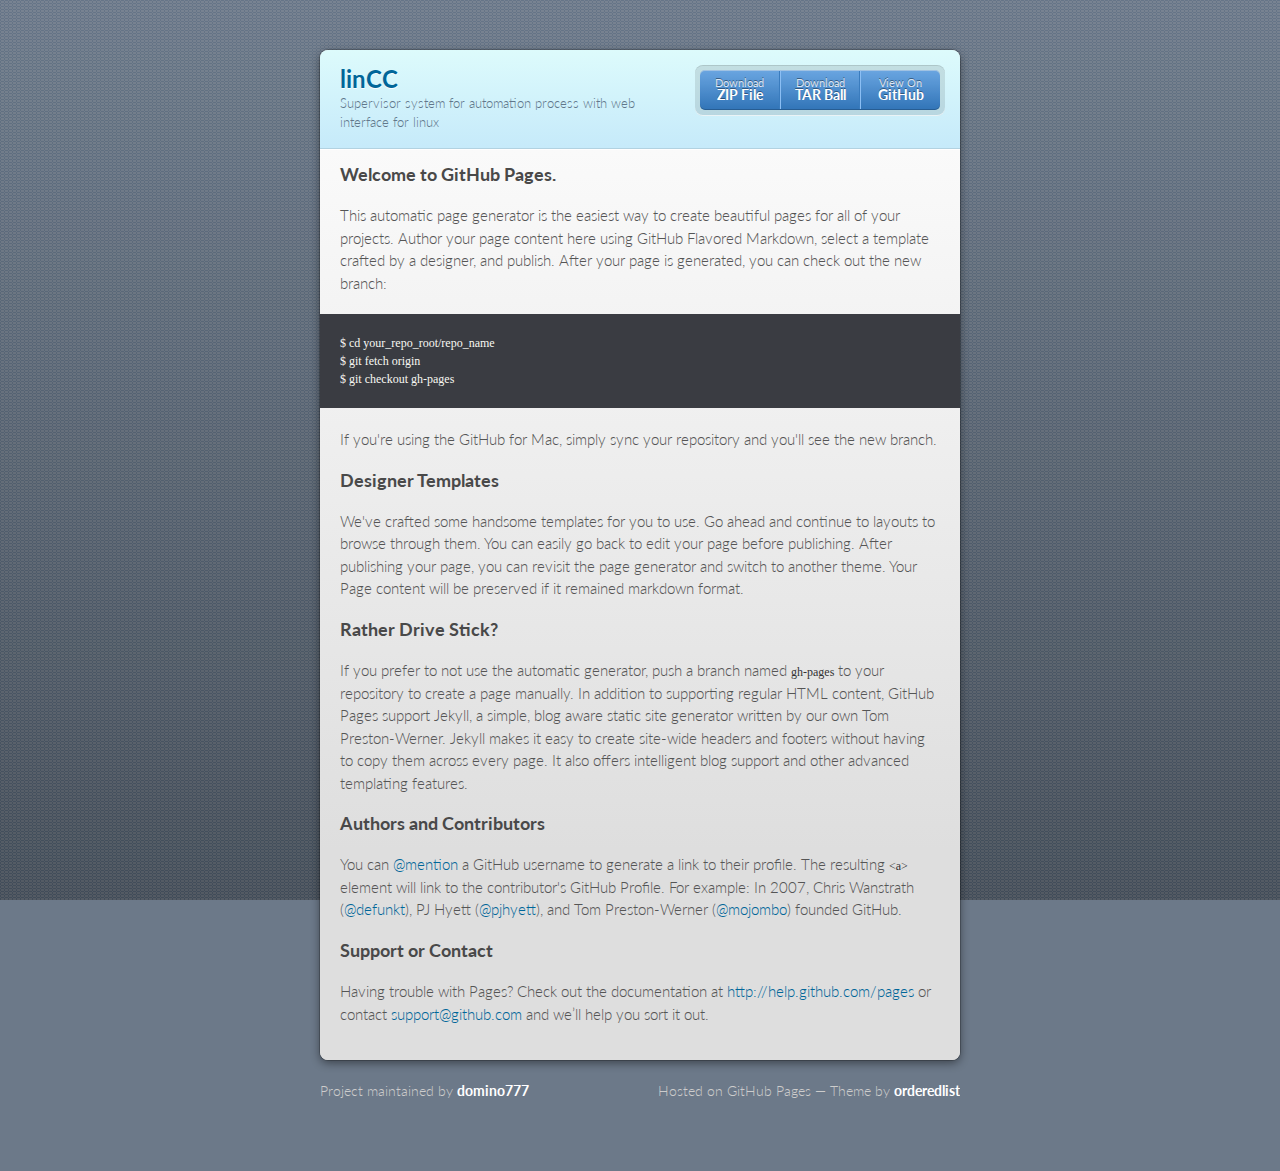
<file: index.html>
<!doctype html>
<html>
  <head>
    <meta charset="utf-8">
    <meta http-equiv="X-UA-Compatible" content="chrome=1">
    <title>linCC by domino777</title>

    <link rel="stylesheet" href="stylesheets/styles.css">
    <link rel="stylesheet" href="stylesheets/pygment_trac.css">
    <script src="javascripts/scale.fix.js"></script>
    <meta name="viewport" content="width=device-width, initial-scale=1, user-scalable=no">

    <!--[if lt IE 9]>
    <script src="//html5shiv.googlecode.com/svn/trunk/html5.js"></script>
    <![endif]-->
  </head>
  <body>
    <div class="wrapper">
      <header>
        <h1>linCC</h1>
        <p>Supervisor system for automation process with web interface for linux</p>
        <p class="view"><a href="https://github.com/domino777/linCC">View the Project on GitHub <small>domino777/linCC</small></a></p>
        <ul>
          <li><a href="https://github.com/domino777/linCC/zipball/master">Download <strong>ZIP File</strong></a></li>
          <li><a href="https://github.com/domino777/linCC/tarball/master">Download <strong>TAR Ball</strong></a></li>
          <li><a href="https://github.com/domino777/linCC">View On <strong>GitHub</strong></a></li>
        </ul>
      </header>
      <section>
        <h3>
<a name="welcome-to-github-pages" class="anchor" href="#welcome-to-github-pages"><span class="octicon octicon-link"></span></a>Welcome to GitHub Pages.</h3>

<p>This automatic page generator is the easiest way to create beautiful pages for all of your projects. Author your page content here using GitHub Flavored Markdown, select a template crafted by a designer, and publish. After your page is generated, you can check out the new branch:</p>

<pre><code>$ cd your_repo_root/repo_name
$ git fetch origin
$ git checkout gh-pages
</code></pre>

<p>If you're using the GitHub for Mac, simply sync your repository and you'll see the new branch.</p>

<h3>
<a name="designer-templates" class="anchor" href="#designer-templates"><span class="octicon octicon-link"></span></a>Designer Templates</h3>

<p>We've crafted some handsome templates for you to use. Go ahead and continue to layouts to browse through them. You can easily go back to edit your page before publishing. After publishing your page, you can revisit the page generator and switch to another theme. Your Page content will be preserved if it remained markdown format.</p>

<h3>
<a name="rather-drive-stick" class="anchor" href="#rather-drive-stick"><span class="octicon octicon-link"></span></a>Rather Drive Stick?</h3>

<p>If you prefer to not use the automatic generator, push a branch named <code>gh-pages</code> to your repository to create a page manually. In addition to supporting regular HTML content, GitHub Pages support Jekyll, a simple, blog aware static site generator written by our own Tom Preston-Werner. Jekyll makes it easy to create site-wide headers and footers without having to copy them across every page. It also offers intelligent blog support and other advanced templating features.</p>

<h3>
<a name="authors-and-contributors" class="anchor" href="#authors-and-contributors"><span class="octicon octicon-link"></span></a>Authors and Contributors</h3>

<p>You can <a href="https://github.com/blog/821" class="user-mention">@mention</a> a GitHub username to generate a link to their profile. The resulting <code>&lt;a&gt;</code> element will link to the contributor's GitHub Profile. For example: In 2007, Chris Wanstrath (<a href="https://github.com/defunkt" class="user-mention">@defunkt</a>), PJ Hyett (<a href="https://github.com/pjhyett" class="user-mention">@pjhyett</a>), and Tom Preston-Werner (<a href="https://github.com/mojombo" class="user-mention">@mojombo</a>) founded GitHub.</p>

<h3>
<a name="support-or-contact" class="anchor" href="#support-or-contact"><span class="octicon octicon-link"></span></a>Support or Contact</h3>

<p>Having trouble with Pages? Check out the documentation at <a href="http://help.github.com/pages">http://help.github.com/pages</a> or contact <a href="mailto:support@github.com">support@github.com</a> and we’ll help you sort it out.</p>
      </section>
    </div>
    <footer>
      <p>Project maintained by <a href="https://github.com/domino777">domino777</a></p>
      <p>Hosted on GitHub Pages &mdash; Theme by <a href="https://github.com/orderedlist">orderedlist</a></p>
    </footer>
    <!--[if !IE]><script>fixScale(document);</script><![endif]-->
    
  </body>
</html>
</file>
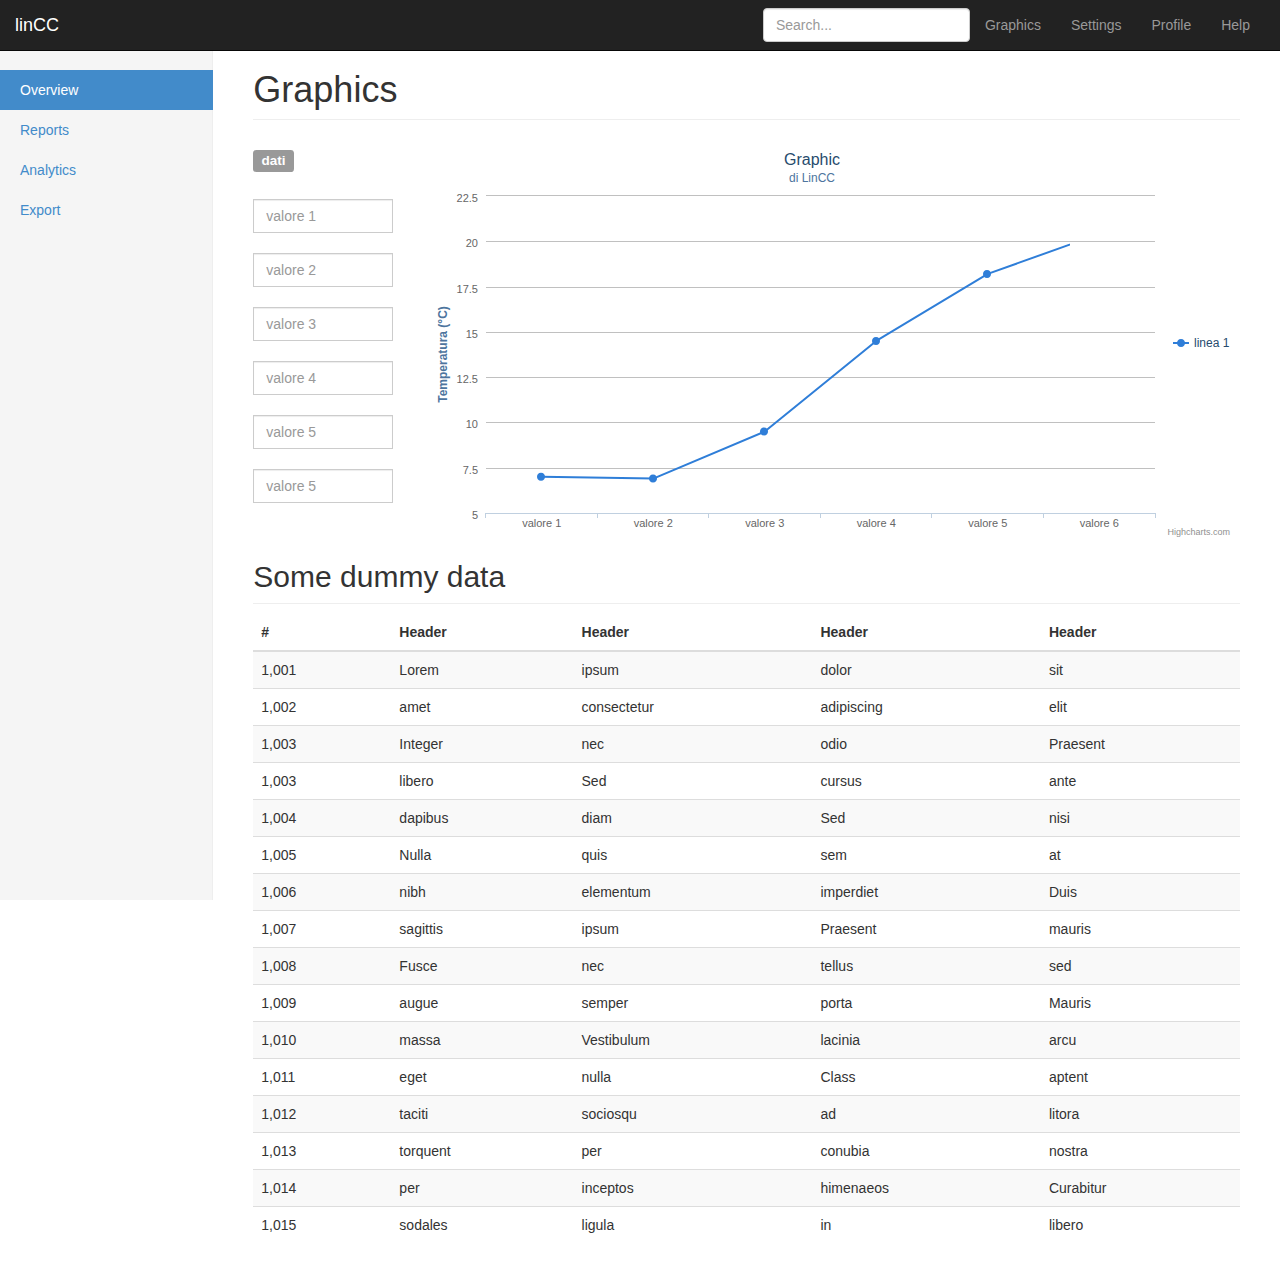
<file: demo/client/index.html>
<!DOCTYPE html>
<html lang="it">
  <head>
    <meta charset="utf-8">
    <meta http-equiv="X-UA-Compatible" content="IE=edge">
    <meta name="viewport" content="width=device-width, initial-scale=1">
    <meta name="description" content="">
    <meta name="author" content="">
    <!--TODO:add link rel="shortcut icon" href="../../assets/ico/favicon.ico"-->

    <title>LinCC client</title>

    <!-- Bootstrap core CSS -->
    <link href="./lib/bootstrap/css/bootstrap.min.css" rel="stylesheet">

    <!-- Custom styles for this template -->
    <link href="./css/dashboard.css" rel="stylesheet">

    <!--TODO: make it local? -->
    <!-- Just for debugging purposes. Don't actually copy this line! -->
    <!--[if lt IE 9]><script src="../../assets/js/ie8-responsive-file-warning.js"></script><![endif]-->

    <!-- HTML5 shim and Respond.js IE8 support of HTML5 elements and media queries -->
    <!--[if lt IE 9]>
      <script src="https://oss.maxcdn.com/libs/html5shiv/3.7.0/html5shiv.js"></script>
      <script src="https://oss.maxcdn.com/libs/respond.js/1.4.2/respond.min.js"></script>
    <![endif]-->
  </head>

  <body>

    <div class="navbar navbar-inverse navbar-fixed-top" role="navigation">
      <div class="container-fluid">
        <div class="navbar-header">
          <button type="button" class="navbar-toggle" data-toggle="collapse" data-target=".navbar-collapse">
            <span class="sr-only">Toggle navigation</span>
            <span class="icon-bar"></span>
            <span class="icon-bar"></span>
            <span class="icon-bar"></span>
          </button>
          <a class="navbar-brand" href="#">linCC</a>
        </div>
        <div class="navbar-collapse collapse">
          <ul class="nav navbar-nav navbar-right">
            <li><a href="#">Graphics</a></li>
            <li><a href="#">Settings</a></li>
            <li><a href="#">Profile</a></li>
            <li><a href="#">Help</a></li>
          </ul>
          <form class="navbar-form navbar-right">
            <input type="text" class="form-control" placeholder="Search...">
          </form>
        </div>
      </div>
    </div>

    <div class="container-fluid">
      <div class="row">
        <div class="col-sm-3 col-md-2 sidebar">
          <ul class="nav nav-sidebar">
            <li class="active"><a href="#">Overview</a></li>
            <li><a href="#">Reports</a></li>
            <li><a href="#">Analytics</a></li>
            <li><a href="#">Export</a></li>
          </ul>
        </div>
        <div class="col-sm-9 col-sm-offset-3 col-md-10 col-md-offset-2 main">
          <h1 class="page-header">Graphics</h1>

          <div class="row">
            <div class="col-sm-2" id="input-section">
                <h4>
                    <span class="label label-default">dati</span>
                </h4>
                <br>
                <div class="input-group">
                  <input type="text" class="form-control" data-val="1" placeholder="valore 1">
                </div>
                <br>
                <div class="input-group">
                  <input type="text" class="form-control" data-val="2" placeholder="valore 2">
                </div>
                <br>
                <div class="input-group">
                  <input type="text" class="form-control" data-val="3" placeholder="valore 3">
                </div>
                <br>
                <div class="input-group">
                  <input type="text" class="form-control" data-val="4" placeholder="valore 4">
                </div>
                <br>
                <div class="input-group">
                  <input type="text" class="form-control" data-val="5" placeholder="valore 5">
                </div>
                <br>
                <div class="input-group">
                  <input type="text" class="form-control" data-val="6" placeholder="valore 5">
                </div>
                <br>
            </div>
            <div class="col-sm-10">
                <div id="chart"></div>
            </div>
          </div>

          <h2 class="sub-header">Some dummy data</h2>
          <div class="table-responsive">
            <table class="table table-striped">
              <thead>
                <tr>
                  <th>#</th>
                  <th>Header</th>
                  <th>Header</th>
                  <th>Header</th>
                  <th>Header</th>
                </tr>
              </thead>
              <tbody>
                <tr>
                  <td>1,001</td>
                  <td>Lorem</td>
                  <td>ipsum</td>
                  <td>dolor</td>
                  <td>sit</td>
                </tr>
                <tr>
                  <td>1,002</td>
                  <td>amet</td>
                  <td>consectetur</td>
                  <td>adipiscing</td>
                  <td>elit</td>
                </tr>
                <tr>
                  <td>1,003</td>
                  <td>Integer</td>
                  <td>nec</td>
                  <td>odio</td>
                  <td>Praesent</td>
                </tr>
                <tr>
                  <td>1,003</td>
                  <td>libero</td>
                  <td>Sed</td>
                  <td>cursus</td>
                  <td>ante</td>
                </tr>
                <tr>
                  <td>1,004</td>
                  <td>dapibus</td>
                  <td>diam</td>
                  <td>Sed</td>
                  <td>nisi</td>
                </tr>
                <tr>
                  <td>1,005</td>
                  <td>Nulla</td>
                  <td>quis</td>
                  <td>sem</td>
                  <td>at</td>
                </tr>
                <tr>
                  <td>1,006</td>
                  <td>nibh</td>
                  <td>elementum</td>
                  <td>imperdiet</td>
                  <td>Duis</td>
                </tr>
                <tr>
                  <td>1,007</td>
                  <td>sagittis</td>
                  <td>ipsum</td>
                  <td>Praesent</td>
                  <td>mauris</td>
                </tr>
                <tr>
                  <td>1,008</td>
                  <td>Fusce</td>
                  <td>nec</td>
                  <td>tellus</td>
                  <td>sed</td>
                </tr>
                <tr>
                  <td>1,009</td>
                  <td>augue</td>
                  <td>semper</td>
                  <td>porta</td>
                  <td>Mauris</td>
                </tr>
                <tr>
                  <td>1,010</td>
                  <td>massa</td>
                  <td>Vestibulum</td>
                  <td>lacinia</td>
                  <td>arcu</td>
                </tr>
                <tr>
                  <td>1,011</td>
                  <td>eget</td>
                  <td>nulla</td>
                  <td>Class</td>
                  <td>aptent</td>
                </tr>
                <tr>
                  <td>1,012</td>
                  <td>taciti</td>
                  <td>sociosqu</td>
                  <td>ad</td>
                  <td>litora</td>
                </tr>
                <tr>
                  <td>1,013</td>
                  <td>torquent</td>
                  <td>per</td>
                  <td>conubia</td>
                  <td>nostra</td>
                </tr>
                <tr>
                  <td>1,014</td>
                  <td>per</td>
                  <td>inceptos</td>
                  <td>himenaeos</td>
                  <td>Curabitur</td>
                </tr>
                <tr>
                  <td>1,015</td>
                  <td>sodales</td>
                  <td>ligula</td>
                  <td>in</td>
                  <td>libero</td>
                </tr>
              </tbody>
            </table>
          </div>
        </div>
      </div>
    </div>

    <!-- Bootstrap core JavaScript
    ================================================== -->
    <!-- Placed at the end of the document so the pages load faster -->
    <script src="./lib/jquery/jquery-1.11.0.min.js"></script>
    <script src="./lib/bootstrap/js/bootstrap.min.js"></script>

    <!-- Highcharts JS
    ================================================== -->
    <script src="./lib/highcharts/js/highcharts.js"></script>

    <!-- linCC JS
    ================================================== -->
    <script src="./js/linCC.js"></script>
  </body>
</html>
</file>
<file: stylesheets/styles.css>
@import url(https://fonts.googleapis.com/css?family=Lato:300italic,700italic,300,700);
html {
  background: #6C7989;
  background: #6c7989 -webkit-gradient(linear, 50% 0%, 50% 100%, color-stop(0%, #6c7989), color-stop(100%, #434b55)) fixed;
  background: #6c7989 -webkit-linear-gradient(#6c7989, #434b55) fixed;
  background: #6c7989 -moz-linear-gradient(#6c7989, #434b55) fixed;
  background: #6c7989 -o-linear-gradient(#6c7989, #434b55) fixed;
  background: #6c7989 -ms-linear-gradient(#6c7989, #434b55) fixed;
  background: #6c7989 linear-gradient(#6c7989, #434b55) fixed;
}

body {
  padding: 50px 0;
  margin: 0;
  font: 14px/1.5 Lato, "Helvetica Neue", Helvetica, Arial, sans-serif;
  color: #555;
  font-weight: 300;
  background: url('[data-uri]') fixed;
}

.wrapper {
  width: 640px;
  margin: 0 auto;
  background: #DEDEDE;
  -webkit-border-radius: 8px;
  -moz-border-radius: 8px;
  -ms-border-radius: 8px;
  -o-border-radius: 8px;
  border-radius: 8px;
  -webkit-box-shadow: rgba(0, 0, 0, 0.2) 0 0 0 1px, rgba(0, 0, 0, 0.45) 0 3px 10px;
  -moz-box-shadow: rgba(0, 0, 0, 0.2) 0 0 0 1px, rgba(0, 0, 0, 0.45) 0 3px 10px;
  box-shadow: rgba(0, 0, 0, 0.2) 0 0 0 1px, rgba(0, 0, 0, 0.45) 0 3px 10px;
}

header, section, footer {
  display: block;
}

a {
  color: #069;
  text-decoration: none;
}

p {
  margin: 0 0 20px;
  padding: 0;
}

strong {
  color: #222;
  font-weight: 700;
}

header {
  -webkit-border-radius: 8px 8px 0 0;
  -moz-border-radius: 8px 8px 0 0;
  -ms-border-radius: 8px 8px 0 0;
  -o-border-radius: 8px 8px 0 0;
  border-radius: 8px 8px 0 0;
  background: #C6EAFA;
  background: -webkit-gradient(linear, 50% 0%, 50% 100%, color-stop(0%, #ddfbfc), color-stop(100%, #c6eafa));
  background: -webkit-linear-gradient(#ddfbfc, #c6eafa);
  background: -moz-linear-gradient(#ddfbfc, #c6eafa);
  background: -o-linear-gradient(#ddfbfc, #c6eafa);
  background: -ms-linear-gradient(#ddfbfc, #c6eafa);
  background: linear-gradient(#ddfbfc, #c6eafa);
  position: relative;
  padding: 15px 20px;
  border-bottom: 1px solid #B2D2E1;
}
header h1 {
  margin: 0;
  padding: 0;
  font-size: 24px;
  line-height: 1.2;
  color: #069;
  text-shadow: rgba(255, 255, 255, 0.9) 0 1px 0;
}
header.without-description h1 {
  margin: 10px 0;
}
header p {
  margin: 0;
  color: #61778B;
  width: 300px;
  font-size: 13px;
}
header p.view {
  display: none;
  font-weight: 700;
  text-shadow: rgba(255, 255, 255, 0.9) 0 1px 0;
  -webkit-font-smoothing: antialiased;
}
header p.view a {
  color: #06c;
}
header p.view small {
  font-weight: 400;
}
header ul {
  margin: 0;
  padding: 0;
  list-style: none;
  position: absolute;
  z-index: 1;
  right: 20px;
  top: 20px;
  height: 38px;
  padding: 1px 0;
  background: #5198DF;
  background: -webkit-gradient(linear, 50% 0%, 50% 100%, color-stop(0%, #77b9fb), color-stop(100%, #3782cd));
  background: -webkit-linear-gradient(#77b9fb, #3782cd);
  background: -moz-linear-gradient(#77b9fb, #3782cd);
  background: -o-linear-gradient(#77b9fb, #3782cd);
  background: -ms-linear-gradient(#77b9fb, #3782cd);
  background: linear-gradient(#77b9fb, #3782cd);
  border-radius: 5px;
  -webkit-box-shadow: inset rgba(255, 255, 255, 0.45) 0 1px 0, inset rgba(0, 0, 0, 0.2) 0 -1px 0;
  -moz-box-shadow: inset rgba(255, 255, 255, 0.45) 0 1px 0, inset rgba(0, 0, 0, 0.2) 0 -1px 0;
  box-shadow: inset rgba(255, 255, 255, 0.45) 0 1px 0, inset rgba(0, 0, 0, 0.2) 0 -1px 0;
  width: auto;
}
header ul:before {
  content: '';
  position: absolute;
  z-index: -1;
  left: -5px;
  top: -4px;
  right: -5px;
  bottom: -6px;
  background: rgba(0, 0, 0, 0.1);
  -webkit-border-radius: 8px;
  -moz-border-radius: 8px;
  -ms-border-radius: 8px;
  -o-border-radius: 8px;
  border-radius: 8px;
  -webkit-box-shadow: rgba(0, 0, 0, 0.2) 0 -1px 0, inset rgba(255, 255, 255, 0.7) 0 -1px 0;
  -moz-box-shadow: rgba(0, 0, 0, 0.2) 0 -1px 0, inset rgba(255, 255, 255, 0.7) 0 -1px 0;
  box-shadow: rgba(0, 0, 0, 0.2) 0 -1px 0, inset rgba(255, 255, 255, 0.7) 0 -1px 0;
}
header ul li {
  width: 79px;
  float: left;
  border-right: 1px solid #3A7CBE;
  height: 38px;
}
header ul li.single {
  border: none;
}
header ul li + li {
  width: 78px;
  border-left: 1px solid #8BBEF3;
}
header ul li + li + li {
  border-right: none;
  width: 79px;
}
header ul a {
  line-height: 1;
  font-size: 11px;
  color: #fff;
  color: rgba(255, 255, 255, 0.8);
  display: block;
  text-align: center;
  font-weight: 400;
  padding-top: 6px;
  height: 40px;
  text-shadow: rgba(0, 0, 0, 0.4) 0 -1px 0;
}
header ul a strong {
  font-size: 14px;
  display: block;
  color: #fff;
  -webkit-font-smoothing: antialiased;
}

section {
  padding: 15px 20px;
  font-size: 15px;
  border-top: 1px solid #fff;
  background: -webkit-gradient(linear, 50% 0%, 50% 700, color-stop(0%, #fafafa), color-stop(100%, #dedede));
  background: -webkit-linear-gradient(#fafafa, #dedede 700px);
  background: -moz-linear-gradient(#fafafa, #dedede 700px);
  background: -o-linear-gradient(#fafafa, #dedede 700px);
  background: -ms-linear-gradient(#fafafa, #dedede 700px);
  background: linear-gradient(#fafafa, #dedede 700px);
  -webkit-border-radius: 0 0 8px 8px;
  -moz-border-radius: 0 0 8px 8px;
  -ms-border-radius: 0 0 8px 8px;
  -o-border-radius: 0 0 8px 8px;
  border-radius: 0 0 8px 8px;
  position: relative;
}

h1, h2, h3, h4, h5, h6 {
  color: #222;
  padding: 0;
  margin: 0 0 20px;
  line-height: 1.2;
}

p, ul, ol, table, pre, dl {
  margin: 0 0 20px;
}

h1, h2, h3 {
  line-height: 1.1;
}

h1 {
  font-size: 28px;
}

h2 {
  color: #393939;
}

h3, h4, h5, h6 {
  color: #494949;
}

blockquote {
  margin: 0 -20px 20px;
  padding: 15px 20px 1px 40px;
  font-style: italic;
  background: #ccc;
  background: rgba(0, 0, 0, 0.06);
  color: #222;
}

img {
  max-width: 100%;
}

code, pre {
  font-family: Monaco, Bitstream Vera Sans Mono, Lucida Console, Terminal;
  color: #333;
  font-size: 12px;
  overflow-x: auto;
}

pre {
  padding: 20px;
  background: #3A3C42;
  color: #f8f8f2;
  margin: 0 -20px 20px;
}
pre code {
  color: #f8f8f2;
}
li pre {
  margin-left: -60px;
  padding-left: 60px;
}

table {
  width: 100%;
  border-collapse: collapse;
}

th, td {
  text-align: left;
  padding: 5px 10px;
  border-bottom: 1px solid #aaa;
}

dt {
  color: #222;
  font-weight: 700;
}

th {
  color: #222;
}

small {
  font-size: 11px;
}

hr {
  border: 0;
  background: #aaa;
  height: 1px;
  margin: 0 0 20px;
}

footer {
  width: 640px;
  margin: 0 auto;
  padding: 20px 0 0;
  color: #ccc;
  overflow: hidden;
}
footer a {
  color: #fff;
  font-weight: bold;
}
footer p {
  float: left;
}
footer p + p {
  float: right;
}

@media print, screen and (max-width: 740px) {
  body {
    padding: 0;
  }

  .wrapper {
    -webkit-border-radius: 0;
    -moz-border-radius: 0;
    -ms-border-radius: 0;
    -o-border-radius: 0;
    border-radius: 0;
    -webkit-box-shadow: none;
    -moz-box-shadow: none;
    box-shadow: none;
    width: 100%;
  }

  footer {
    -webkit-border-radius: 0;
    -moz-border-radius: 0;
    -ms-border-radius: 0;
    -o-border-radius: 0;
    border-radius: 0;
    padding: 20px;
    width: auto;
  }
  footer p {
    float: none;
    margin: 0;
  }
  footer p + p {
    float: none;
  }
}
@media print, screen and (max-width:580px) {
  header ul {
    display: none;
  }

  header p.view {
    display: block;
  }

  header p {
    width: 100%;
  }
}
@media print {
  header p.view a small:before {
    content: 'at http://github.com/';
  }
}
</file>
<file: stylesheets/pygment_trac.css>
.highlight .hll { background-color: #49483e }
.highlight  { background: #3A3C42; color: #f8f8f2 }
.highlight .c { color: #75715e } /* Comment */
.highlight .err { color: #960050; background-color: #1e0010 } /* Error */
.highlight .k { color: #66d9ef } /* Keyword */
.highlight .l { color: #ae81ff } /* Literal */
.highlight .n { color: #f8f8f2 } /* Name */
.highlight .o { color: #f92672 } /* Operator */
.highlight .p { color: #f8f8f2 } /* Punctuation */
.highlight .cm { color: #75715e } /* Comment.Multiline */
.highlight .cp { color: #75715e } /* Comment.Preproc */
.highlight .c1 { color: #75715e } /* Comment.Single */
.highlight .cs { color: #75715e } /* Comment.Special */
.highlight .ge { font-style: italic } /* Generic.Emph */
.highlight .gs { font-weight: bold } /* Generic.Strong */
.highlight .kc { color: #66d9ef } /* Keyword.Constant */
.highlight .kd { color: #66d9ef } /* Keyword.Declaration */
.highlight .kn { color: #f92672 } /* Keyword.Namespace */
.highlight .kp { color: #66d9ef } /* Keyword.Pseudo */
.highlight .kr { color: #66d9ef } /* Keyword.Reserved */
.highlight .kt { color: #66d9ef } /* Keyword.Type */
.highlight .ld { color: #e6db74 } /* Literal.Date */
.highlight .m { color: #ae81ff } /* Literal.Number */
.highlight .s { color: #e6db74 } /* Literal.String */
.highlight .na { color: #a6e22e } /* Name.Attribute */
.highlight .nb { color: #f8f8f2 } /* Name.Builtin */
.highlight .nc { color: #a6e22e } /* Name.Class */
.highlight .no { color: #66d9ef } /* Name.Constant */
.highlight .nd { color: #a6e22e } /* Name.Decorator */
.highlight .ni { color: #f8f8f2 } /* Name.Entity */
.highlight .ne { color: #a6e22e } /* Name.Exception */
.highlight .nf { color: #a6e22e } /* Name.Function */
.highlight .nl { color: #f8f8f2 } /* Name.Label */
.highlight .nn { color: #f8f8f2 } /* Name.Namespace */
.highlight .nx { color: #a6e22e } /* Name.Other */
.highlight .py { color: #f8f8f2 } /* Name.Property */
.highlight .nt { color: #f92672 } /* Name.Tag */
.highlight .nv { color: #f8f8f2 } /* Name.Variable */
.highlight .ow { color: #f92672 } /* Operator.Word */
.highlight .w { color: #f8f8f2 } /* Text.Whitespace */
.highlight .mf { color: #ae81ff } /* Literal.Number.Float */
.highlight .mh { color: #ae81ff } /* Literal.Number.Hex */
.highlight .mi { color: #ae81ff } /* Literal.Number.Integer */
.highlight .mo { color: #ae81ff } /* Literal.Number.Oct */
.highlight .sb { color: #e6db74 } /* Literal.String.Backtick */
.highlight .sc { color: #e6db74 } /* Literal.String.Char */
.highlight .sd { color: #e6db74 } /* Literal.String.Doc */
.highlight .s2 { color: #e6db74 } /* Literal.String.Double */
.highlight .se { color: #ae81ff } /* Literal.String.Escape */
.highlight .sh { color: #e6db74 } /* Literal.String.Heredoc */
.highlight .si { color: #e6db74 } /* Literal.String.Interpol */
.highlight .sx { color: #e6db74 } /* Literal.String.Other */
.highlight .sr { color: #e6db74 } /* Literal.String.Regex */
.highlight .s1 { color: #e6db74 } /* Literal.String.Single */
.highlight .ss { color: #e6db74 } /* Literal.String.Symbol */
.highlight .bp { color: #f8f8f2 } /* Name.Builtin.Pseudo */
.highlight .vc { color: #f8f8f2 } /* Name.Variable.Class */
.highlight .vg { color: #f8f8f2 } /* Name.Variable.Global */
.highlight .vi { color: #f8f8f2 } /* Name.Variable.Instance */
.highlight .il { color: #ae81ff } /* Literal.Number.Integer.Long */
</file>
<file: demo/client/css/dashboard.css>
/*
 * Base structure
 */

/* Move down content because we have a fixed navbar that is 50px tall */
body {
  padding-top: 50px;
}


/*
 * Global add-ons
 */

.sub-header {
  padding-bottom: 10px;
  border-bottom: 1px solid #eee;
}


/*
 * Sidebar
 */

/* Hide for mobile, show later */
.sidebar {
  display: none;
}
@media (min-width: 768px) {
  .sidebar {
    position: fixed;
    top: 0;
    left: 0;
    bottom: 0;
    z-index: 1000;
    display: block;
    padding: 70px 20px 20px;
    background-color: #f5f5f5;
    border-right: 1px solid #eee;
  }
}

/* Sidebar navigation */
.nav-sidebar {
  margin-left: -20px;
  margin-right: -21px; /* 20px padding + 1px border */
  margin-bottom: 20px;
}
.nav-sidebar > li > a {
  padding-left: 20px;
  padding-right: 20px;
}
.nav-sidebar > .active > a {
  color: #fff;
  background-color: #428bca;
}


/*
 * Main content
 */

.main {
  padding: 20px;
}
@media (min-width: 768px) {
  .main {
    padding-left: 40px;
    padding-right: 40px;
  }
}
.main .page-header {
  margin-top: 0;
}


/*
 * Placeholder dashboard ideas
 */

.placeholders {
  margin-bottom: 30px;
  text-align: center;
}
.placeholders h4 {
  margin-bottom: 0;
}
.placeholder {
  margin-bottom: 20px;
}
.placeholder img {
  border-radius: 50%;
}
</file>
